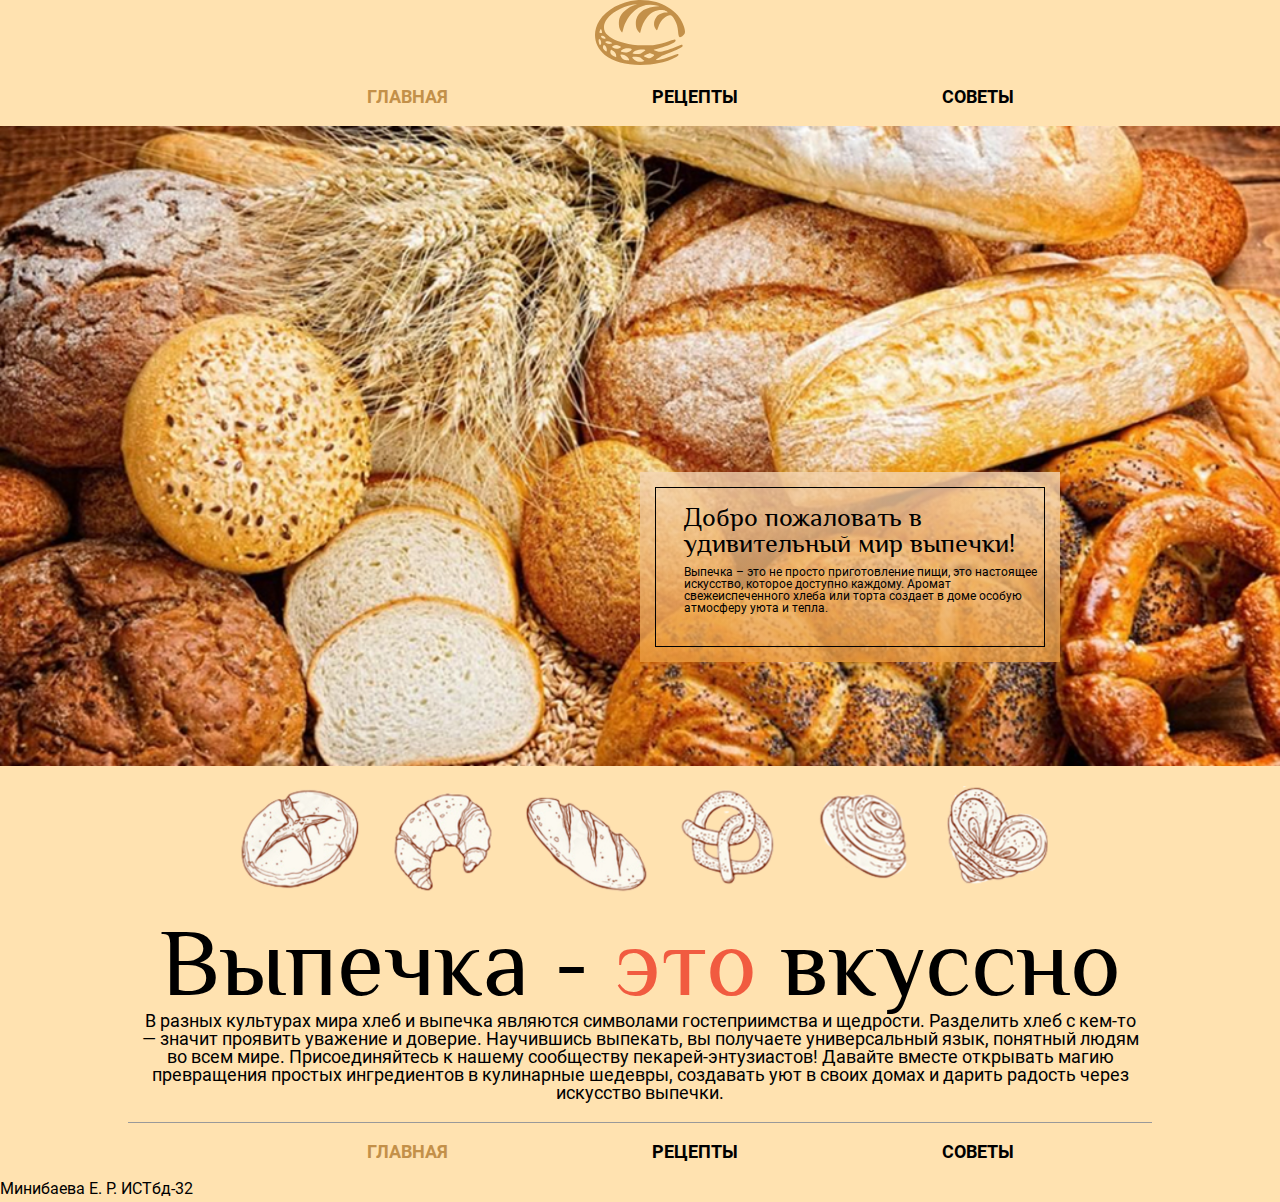
<file: index.html>
<!DOCTYPE html>
<html lang="en">
<head>
    <meta charset="UTF-8">
    <meta name="viewport" content="width=device-width, initial-scale=1.0">
    <title>Мир Выпечки</title>
    <link rel="stylesheet" href="css/normalize.css">
    <link rel="stylesheet" href="css/reset.css">
    <link rel="stylesheet" href="css/style.css">
    <meta name="description" content="Даже самый простой хлеб, испеченный с душой, будет вкуснее самого изысканного магазинного изделия.">
</head>
<body>
    <header>
         <a href="#about"><img src="img/Logo.svg" alt="Изображение логотипа"></a>

    </header>
    <nav>
        <ul>
            <li><a class = "current" href="#">ГЛАВНАЯ</a></li>
            <li><a href="index2.html">РЕЦЕПТЫ</a></li>
            <li><a href="index3.html">СОВЕТЫ</a></li>

        </ul>
    </nav>
    <main>
        <section class="section_about">
            <div class="section_about_block">
                <div class="section_about_border">
                    <h1 class="section_about_title">Добро пожаловать в удивительный мир выпечки!</h1>
                    <p class="section_about_text"> Выпечка – это не просто приготовление пищи, это настоящее искусство, которое доступно каждому. Аромат свежеиспеченного хлеба или торта создает в доме особую атмосферу уюта и тепла.</p>
                </div>
            </div>
        </section>
        <section class="section_logo">
            <div class="section_logo_box">
                <img src="img/image1.svg" alt="Image_01">
                <img src="img/image2.svg" alt="Image_02">
                <img src="img/image3.svg" alt="Image_03">
                <img src="img/image4.svg" alt="Image_04">
                <img src="img/image5.svg" alt="Image_05">
                <img src="img/image6.svg" alt="Image_06">
            </div>
            <div id="about" class="section_logo_textbox">
                <h2 class="section_logo_textbox_title">Выпечка - <span class="section_logo_textbox_title_span">это</span> вкуссно</h2>
                <p class="section_logo_textbox_txt">В разных культурах мира хлеб и выпечка являются символами гостеприимства и щедрости. Разделить хлеб с кем-то — значит проявить уважение и доверие. Научившись выпекать, вы получаете универсальный язык, понятный людям во всем мире. Присоединяйтесь к нашему сообществу пекарей-энтузиастов! Давайте вместе открывать магию превращения простых ингредиентов в кулинарные шедевры, создавать уют в своих домах и дарить радость через искусство выпечки.</p>
            </div>
        </section>
        
    </main>
    <footer>
        <div class="line"></div>
        <nav>
            <ul>
            <li><a class = "current" href="#">ГЛАВНАЯ</a></li>
            <li><a href="index2.html">РЕЦЕПТЫ</a></li>
            <li><a href="index3.html">СОВЕТЫ</a></li>
            </ul>
        </nav>
        <div> Минибаева Е. Р. ИСТбд-32</div>
    </footer>
    <script src="js/scripts.js"></script>
</body>

</html>
</file>
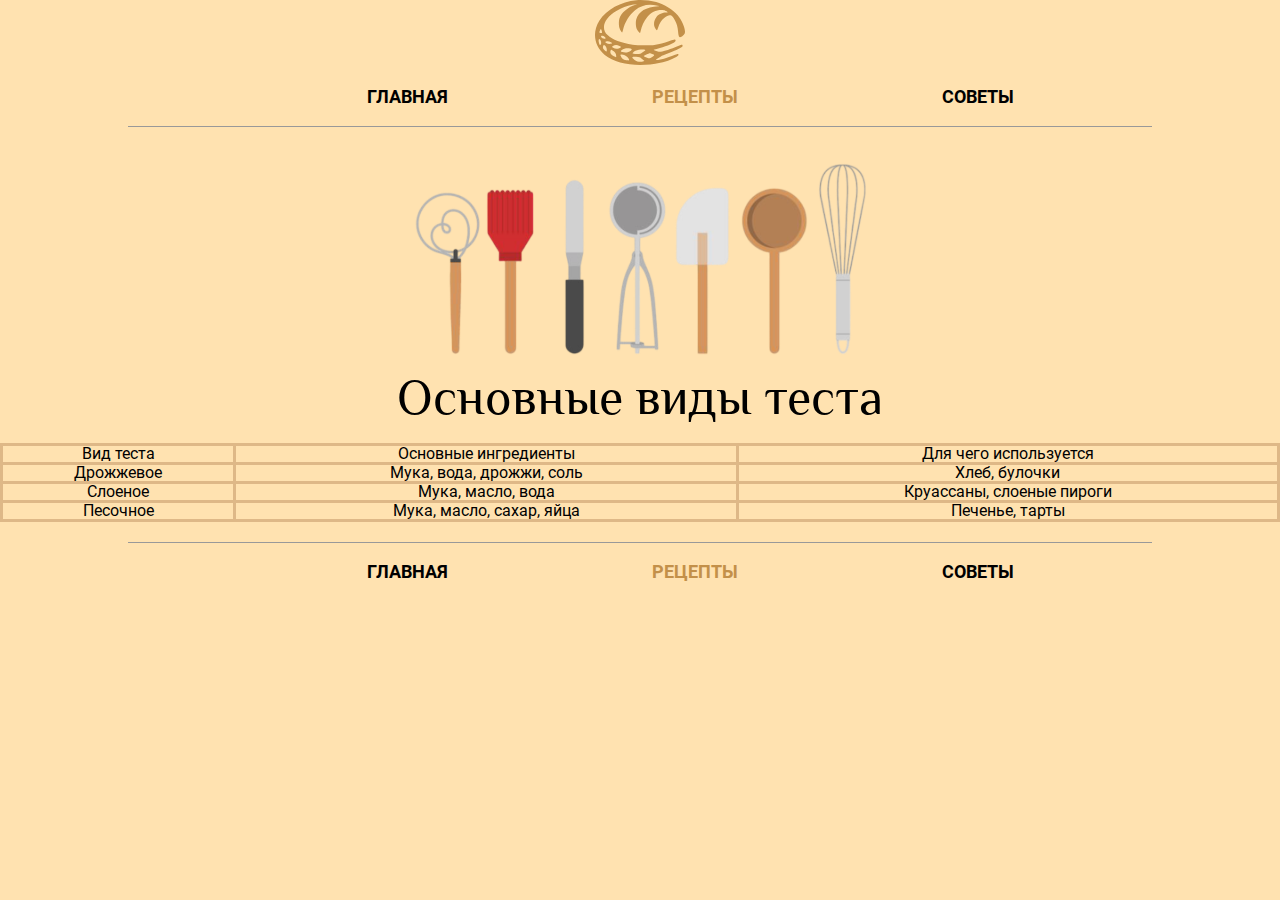
<file: index2.html>
<!DOCTYPE html>
<html lang="en">
<head>
    <meta charset="UTF-8">
    <meta name="viewport" content="width=device-width, initial-scale=1.0">
    <title>Мир Выпечки</title>
    <link rel="stylesheet" href="css/normalize.css">
    <link rel="stylesheet" href="css/reset.css">
    <link rel="stylesheet" href="css/style2.css">
    <meta name="description" content="Даже самый простой хлеб, испеченный с душой, будет вкуснее самого изысканного магазинного изделия.">

</head>
<body>
    <header>
        <img src="img/Logo.svg" alt="Изображение логотипа">

    </header>
    <nav>
        <ul>
            <li><a href="index.html">ГЛАВНАЯ</a></li>
            <li><a class = "current" href="#">РЕЦЕПТЫ</a></li>
            <li><a href="index3.html">СОВЕТЫ</a></li>
        </ul>
    </nav>
    <div class="line"></div>
    <main>
        <section class="section_recipe">
            <img src="img/baking-tools.svg" alt="Изображение приборов" align ="center">
            <div class="section_recipe__dough">
                <h1 class = "section_recipe__title">Основные виды теста</h1>
                <table border="1">
                    <tr>
                        <th>Вид теста</th>
                        <th>Основные ингредиенты</th>
                        <th>Для чего используется</th>
                    </tr>
                    <tr>
                        <td>Дрожжевое</td>
                        <td>Мука, вода, дрожжи, соль</td>
                        <td>Хлеб, булочки</td>
                    </tr>
                    <tr>
                        <td>Слоеное</td>
                        <td>Мука, масло, вода</td>
                        <td>Круассаны, слоеные пироги</td>
                    </tr>
                    <tr>
                        <td>Песочное</td>
                        <td>Мука, масло, сахар, яйца</td>
                        <td>Печенье, тарты</td>
                    </tr>
                </table>
            </div>
            

        </section>
    </main>
    <footer>
        <div class="line"></div>
        <nav>
            <ul>
            <li><a href="index.html">ГЛАВНАЯ</a></li>
            <li><a class = "current" href="#">РЕЦЕПТЫ</a></li>
            <li><a href="index3.html">СОВЕТЫ</a></li>
            </ul>
        </nav>
    </footer>
    <script src="js/scripts.js"></script>
</body>
</html>
</file>
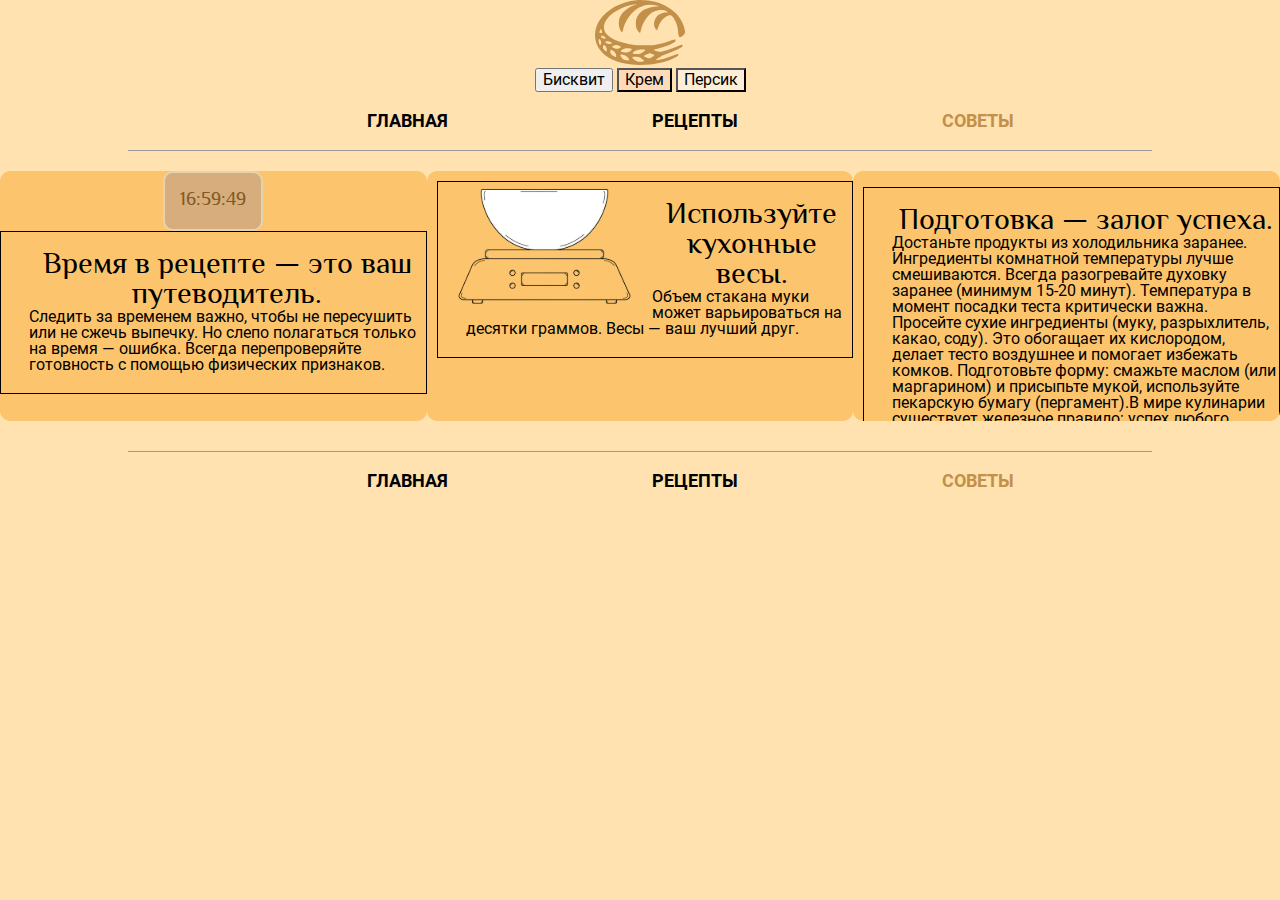
<file: index3.html>
<!DOCTYPE html>
<html lang="en">
<head>
    <meta charset="UTF-8">
    <meta name="viewport" content="width=device-width, initial-scale=1.0">
    <title>Мир Выпечки</title>
    <link rel="stylesheet" href="css/normalize.css">
    <link rel="stylesheet" href="css/reset.css">
    <link rel="stylesheet" href="css/style3.css">
    <meta name="description" content="Даже самый простой хлеб, испеченный с душой, будет вкуснее самого изысканного магазинного изделия.">

</head>
<body>
    <header>
        <img src="img/Logo.svg" alt="Изображение логотипа">
        <div>
            <button onclick="changeColor('#FFE4C4')" style="background:#FFE4C4,">Бисквит</button>
            <button onclick="changeColor('#FFDAB9')" style="background:#FFDAB9">Крем</button>
            <button onclick="changeColor('#FFEED6')" style="background:#FFEED6">Персик</button>
        </div>
    </header>
    <nav>
        <ul>
            <li><a href="index.html">ГЛАВНАЯ</a></li>
            <li><a href="index2.html">РЕЦЕПТЫ</a></li>
            <li><a class = "current" href="#">СОВЕТЫ</a></li>
        </ul>
    </nav>
    <div class="line"></div>
    <main>

    <section class = "section_advice">

        <!-- Совет про время -->
        <section class = "advice-1">
            <div class="clock" id="id_clock"></div>
            <div class="section_advice-border">
                <h1 class = "section_advice__text"> Время в рецепте — это ваш путеводитель. </h1>
                <h1 id = "scr1" class = "section_advice__subtext-1">Следить за временем важно, чтобы не пересушить или не сжечь выпечку. Но слепо полагаться только на время — ошибка. Всегда перепроверяйте готовность с помощью физических признаков. </h1>
            </div>
        </section>

        <!-- Совет про весы -->
        <section class = "advice-2">
            <img class="float-left" src="img/scales.svg" alt="Изображение весов">
            <div class="section_advice-border">
                <h1 class = "section_advice__text"> Используйте кухонные весы. </h1>
                <h1 id = "scr2" class = "section_advice__subtext-2">Объем стакана муки может варьироваться на десятки граммов. Весы — ваш лучший друг. </h1>
            </div>
        </section>

        <!-- Совет про подготовку -->
        <section  class = "advice-3" >
            <div class="section_advice-border">
                <h1 class = "section_advice__text"> Подготовка — залог успеха. </h1>
                <h1 id = "scr3" class = "section_advice__subtext-3"> Достаньте продукты из холодильника заранее. Ингредиенты комнатной температуры лучше смешиваются. Всегда разогревайте духовку заранее (минимум 15-20 минут). Температура в момент посадки теста критически важна. Просейте сухие ингредиенты (муку, разрыхлитель, какао, соду). Это обогащает их кислородом, делает тесто воздушнее и помогает избежать комков. Подготовьте форму: смажьте маслом (или маргарином) и присыпьте мукой, используйте пекарскую бумагу (пергамент).В мире кулинарии существует железное правило: успех любого блюда определяется тем, что происходит до включения плиты. В выпечке это правило становится абсолютным законом. Хорошая подготовка — это не просто совет, а фундаментальный принцип, отличающий хаотичное "что получится" от предсказуемого "получится отлично". Выпечка — это точная наука с элементами искусства. В ней происходят сложные химические процессы: белки коагулируют, крахмалы клейстеризуются, разрыхлители выделяют газ, сахар карамелизуется. Управлять этими процессами можно только одним способом — создав идеальные стартовые условия. Прочтите рецепт от начала до конца — не просто просмотрите, а вдумчиво проанализируйте. Понимаете ли вы каждый шаг? Есть ли ингредиенты или техники, которые требуют уточнения? Визуализируйте процесс — мысленно пройдите все этапы: взвешивание, смешивание, формовку, выпечку, охлаждение. Определите точное время — сколько займет каждый этап? Когда нужно будет подавать десерт? Всегда закладывайте буфер времени на непредвиденное. Масло/маргарин — большинство рецептов требуют масла комнатной температуры (20-22°C). Оно должно быть пластичным, но не тающим. Достаньте его из холодильника за 1-2 часа до начала. Яйца — комнатной температуры взбиваются лучше и дают больший объем. Достаньте за 1-2 часа или поместите в теплую (не горячую!) воду на 10-15 минут. Жидкости (молоко, кефир, сметана, вода) — также должны быть комнатной температуры, чтобы не нарушать эмульсию теста. Исключения — для слоеного, песочного теста и некоторых видов печенья масло и ингредиенты должны быть холодными. Все ингредиенты должны быть взвешены и отмерены ДО начала приготовления (принцип mise en place — "все на своих местах"). Используйте кухонные весы — это самый точный способ. Разложите ингредиенты по отдельным мискам/чашкам. Для муки и сыпучих продуктов — если взвешиваете объемом, не трамбуйте! Аккуратно насыпьте в мерный стакан и снимите излишки ножом.</h1>
            </div>
        </section>
        
    </section>

    </main>
    <footer>
        <div class="line"></div>
        <nav>
            <ul>
            <li><a href="index.html">ГЛАВНАЯ</a></li>
            <li><a href="index2.html">РЕЦЕПТЫ</a></li>
            <li><a class = "current" href="#">СОВЕТЫ</a></li>
            </ul>
        </nav>
    </footer>
    <script src="js/scripts.js"></script>
</body>
</html>
</file>
<file: css/style.css>
*{
    box-sizing: border-box;
}

html{
    font-family: 'Roboto';
}

@font-face {
    font-family: 'Roboto';
    src:local('Roboto');
    src: url('../fonts/Roboto-Regular.eot');
    src: url('../fonts/Roboto-Regular.eot?#iefix') format('embedded-opentype'),
    url('../fonts/Roboto-Regular.woff') format('woff'),
    url('../fonts/Roboto-Regular.ttf') format('truetype');
    font-weight: 400;
    font-style: normal;
}

@font-face {
    font-family: 'Roboto Bold';
    src:local('Roboto');
    src: url('../fonts/Roboto-Bold.eot');
    src: url('../fonts/Roboto-Bold.eot?#iefix') format('embedded-opentype'),
    url('../fonts/Roboto-Bold.woff') format('woff'),
    url('../fonts/Roboto-Bold.ttf') format('truetype');
    font-weight: 700;
    font-style: normal;
}

@font-face {
    font-family: 'Philosopher Bold';
    src:local('Philosopher');
    src: url('../fonts/Philosopher-Bold.eot');
    src: url('../fonts/Philosopher-Bold.eot?#iefix') format('embedded-opentype'),
    url('../fonts/Philosopher-Bold.woff') format('woff'),
    url('../fonts/Philosopher-Bold.ttf') format('truetype');
    font-weight: 700;
    font-style: normal;
}

@font-face {
    font-family: 'Philosopher Regular';
    src:local('Philosopher');
    src: url('../fonts/Philosopher.eot');
    src: url('../fonts/Philosopher.eot?#iefix') format('embedded-opentype'),
    url('../fonts/Philosopher.woff') format('woff'),
    url('../fonts/Philosopher.ttf') format('truetype');
    font-weight: 400;
    font-style: normal;
}

body{
    background-color: #FFE2B0;
}

header{
    text-align: center;
    margin-bottom: 20px;
}

nav{
    margin: 0 auto;
    margin-bottom: 20px;
}

a{
    color: black;
    font-size: 18px;
    text-decoration: none;
}

ul{
    text-align: center;
    list-style-type: none;
    padding: 0px;
    font-family: 'Roboto Bold';
}

li{
    display: inline;
    margin: 100px;
}

li:last-child{
    margin-right: 0px;
}

.section_about{
    height: 640px;
    background: url(../img/01-background_image.jpg) center/cover no-repeat;
    position: relative;
    margin-bottom: 20px;
}

.section_about_block{
    width: 420px;
    height: 190px;
    background: linear-gradient(180deg, rgba(244, 213, 178, 0.8), rgba(234, 156, 65, 0.8));
    position: absolute;
    top:  54%;
    left: 50%;
    padding-top: 15px;
}

.section_about_border{
    border: 1px solid black;
    width: 390px;
    height: 160px;
    margin: 0 auto;
    padding: 17px 0 0 28px;
    text-align: left;
}

.section_about_title{
    font-size: 26px;
    margin: 0;
    margin-bottom: 9px;
    font-family: 'Philosopher Regular';
}

.section_about_text{
    font-size: 12px;
    margin: 0;
}

.section_logo_box{
    text-align: center;
    margin-bottom: 20px;
    
}

.section_logo_box img{
    margin-right: 27px;
}

.section_logo_box img:last-child{
    margin-right: 0;
}

.section_logo_textbox_title{
    font-size: 96px;
    margin: 0;
    text-align: center;
    font-family: 'Philosopher Regular';
}

.section_logo_textbox_title_span{
    color: #F15B40;
    font-family: 'Philosopher Regular';
}

.section_logo_textbox_txt{
    font-size: 18px;
    margin: 0 auto;
    text-align: center;
    width: 1000px;
}

.section_logo{
    margin-bottom: 20px;
}

.current{
    color: #C39049;
}


.iframe{
    display: block;
    margin: 0 auto;
}

.line{
    border-top: 1px solid #999999;
    margin: 0 auto;
    width: 1024px;
    margin-bottom: 20px;
}

footer {
    height: 80px;
}
</file>
<file: css/style2.css>
*{
    box-sizing: border-box;
}

html{
    font-family: 'Roboto';
}

@font-face {
    font-family: 'Roboto';
    src:local('Roboto');
    src: url('../fonts/Roboto-Regular.eot');
    src: url('../fonts/Roboto-Regular.eot?#iefix') format('embedded-opentype'),
    url('../fonts/Roboto-Regular.woff') format('woff'),
    url('../fonts/Roboto-Regular.ttf') format('truetype');
    font-weight: 400;
    font-style: normal;
}

@font-face {
    font-family: 'Roboto Bold';
    src:local('Roboto');
    src: url('../fonts/Roboto-Bold.eot');
    src: url('../fonts/Roboto-Bold.eot?#iefix') format('embedded-opentype'),
    url('../fonts/Roboto-Bold.woff') format('woff'),
    url('../fonts/Roboto-Bold.ttf') format('truetype');
    font-weight: 700;
    font-style: normal;
}

@font-face {
    font-family: 'Philosopher Bold';
    src:local('Philosopher');
    src: url('../fonts/Philosopher-Bold.eot');
    src: url('../fonts/Philosopher-Bold.eot?#iefix') format('embedded-opentype'),
    url('../fonts/Philosopher-Bold.woff') format('woff'),
    url('../fonts/Philosopher-Bold.ttf') format('truetype');
    font-weight: 700;
    font-style: normal;
}

@font-face {
    font-family: 'Philosopher Regular';
    src:local('Philosopher');
    src: url('../fonts/Philosopher.eot');
    src: url('../fonts/Philosopher.eot?#iefix') format('embedded-opentype'),
    url('../fonts/Philosopher.woff') format('woff'),
    url('../fonts/Philosopher.ttf') format('truetype');
    font-weight: 400;
    font-style: normal;
}

body{
    background-color: #FFE2B0;
}

header{
    text-align: center;
    margin-bottom: 20px;
}

nav{
    margin: 0 auto;
    margin-bottom: 20px;
}

a{
    color: black;
    font-size: 18px;
    text-decoration: none;
}

ul{
    text-align: center;
    list-style-type: none;
    padding: 0px;
    font-family: 'Roboto Bold';
}

li{
    display: inline;
    margin: 100px;
}

li:last-child{
    margin-right: 0px;
}

.section_recipe{
    margin: 0 auto;
    text-align: center;
}
.section_recipe__title{
    font-size: 50px;
    margin: 0;
    text-align: center;
    font-family: 'Philosopher Regular';
}
table {
    width: 100%;
    border-collapse: collapse;
    margin: 20px 0;
}

table, th, td {
    border: 3px solid #DEB887;
}

.section_advice__text{
    font-size: 50px;
    margin: 0;
    text-align: center;
    font-family: 'Philosopher Regular';
}

.current{
    color: #C39049;
}

.line{
    border-top: 1px solid #999999;
    margin: 0 auto;
    width: 1024px;
    margin-bottom: 20px;
}
footer {
    height: 80px;
}
</file>
<file: css/style3.css>
*{
    box-sizing: border-box;
}

html{
    font-family: 'Roboto';
}

@font-face {
    font-family: 'Roboto';
    src:local('Roboto');
    src: url('../fonts/Roboto-Regular.eot');
    src: url('../fonts/Roboto-Regular.eot?#iefix') format('embedded-opentype'),
    url('../fonts/Roboto-Regular.woff') format('woff'),
    url('../fonts/Roboto-Regular.ttf') format('truetype');
    font-weight: 400;
    font-style: normal;
}

@font-face {
    font-family: 'Roboto Bold';
    src:local('Roboto');
    src: url('../fonts/Roboto-Bold.eot');
    src: url('../fonts/Roboto-Bold.eot?#iefix') format('embedded-opentype'),
    url('../fonts/Roboto-Bold.woff') format('woff'),
    url('../fonts/Roboto-Bold.ttf') format('truetype');
    font-weight: 700;
    font-style: normal;
}

@font-face {
    font-family: 'Philosopher Bold';
    src:local('Philosopher');
    src: url('../fonts/Philosopher-Bold.eot');
    src: url('../fonts/Philosopher-Bold.eot?#iefix') format('embedded-opentype'),
    url('../fonts/Philosopher-Bold.woff') format('woff'),
    url('../fonts/Philosopher-Bold.ttf') format('truetype');
    font-weight: 700;
    font-style: normal;
}

@font-face {
    font-family: 'Philosopher Regular';
    src:local('Philosopher');
    src: url('../fonts/Philosopher.eot');
    src: url('../fonts/Philosopher.eot?#iefix') format('embedded-opentype'),
    url('../fonts/Philosopher.woff') format('woff'),
    url('../fonts/Philosopher.ttf') format('truetype');
    font-weight: 400;
    font-style: normal;
}

body{
    background-color: #FFE2B0;
}

header{
    text-align: center;
    margin-bottom: 20px;
}

.float-left{
    float: left;
}

nav{
    margin: 0 auto;
    margin-bottom: 20px;
}

a{
    color: black;
    font-size: 18px;
    text-decoration: none;
}

ul{
    text-align: center;
    list-style-type: none;
    padding: 0px;
    font-family: 'Roboto Bold';
}

li{
    display: inline;
    margin: 100px;
}

li:last-child{
    margin-right: 0px;
}

.current{
    color: #C39049;
}

.section_advice{
    display: flex;
    flex-direction: row;
    justify-content: space-between;
}

.section_advice-border{
    border: 1px solid black;
    margin: 0 auto;
    padding: 17px 0 20px 28px;
    text-align: left;

}
.clock{
    color:#7e5a25; 
    font-size:14pt;
    font-family: 'Philosopher Regular';
    border:2px solid #e1d4ae;
    border-radius: 10px;
    background:#d7ad7e;
    width: 100px;
    height: 60px;
    margin: 0 auto;
    padding-top: 17px;
}


.advice-1{
    text-align: center;
    width: 430px;
    height: 250px;
    background-color: rgb(252, 197, 109);
    margin-bottom: 30px;
    border-radius: 10px;
    overflow: hidden;

}

.advice-2{
    text-align: center;
    width: 430px;
    height: 250px;
    background-color: rgb(252, 197, 109);
    border-radius: 10px;
    padding-left: 10px;
    overflow: hidden;
    padding-top: 10px;

}
.advice-3{
    text-align: center;
    background-color: rgb(252, 197, 109);
    display: flex;
    align-items: center;
    justify-content: center;
    overflow: hidden;
    height: 250px;
    width: 430px;
    border-radius: 10px;
    padding-left: 10px;
    padding-top: 50px;
}

.section_advice__text{
    font-size: 30px;
    margin: 0;
    text-align: center;
    font-family: 'Philosopher Regular';
}

.section_advice__subtext-3{
    overflow-y:scroll;
    height: 200px;
}


.line{
    border-top: 1px solid #999999;
    margin: 0 auto;
    width: 1024px;
    margin-bottom: 20px;
}
footer {
    height: 80px;
}
</file>
